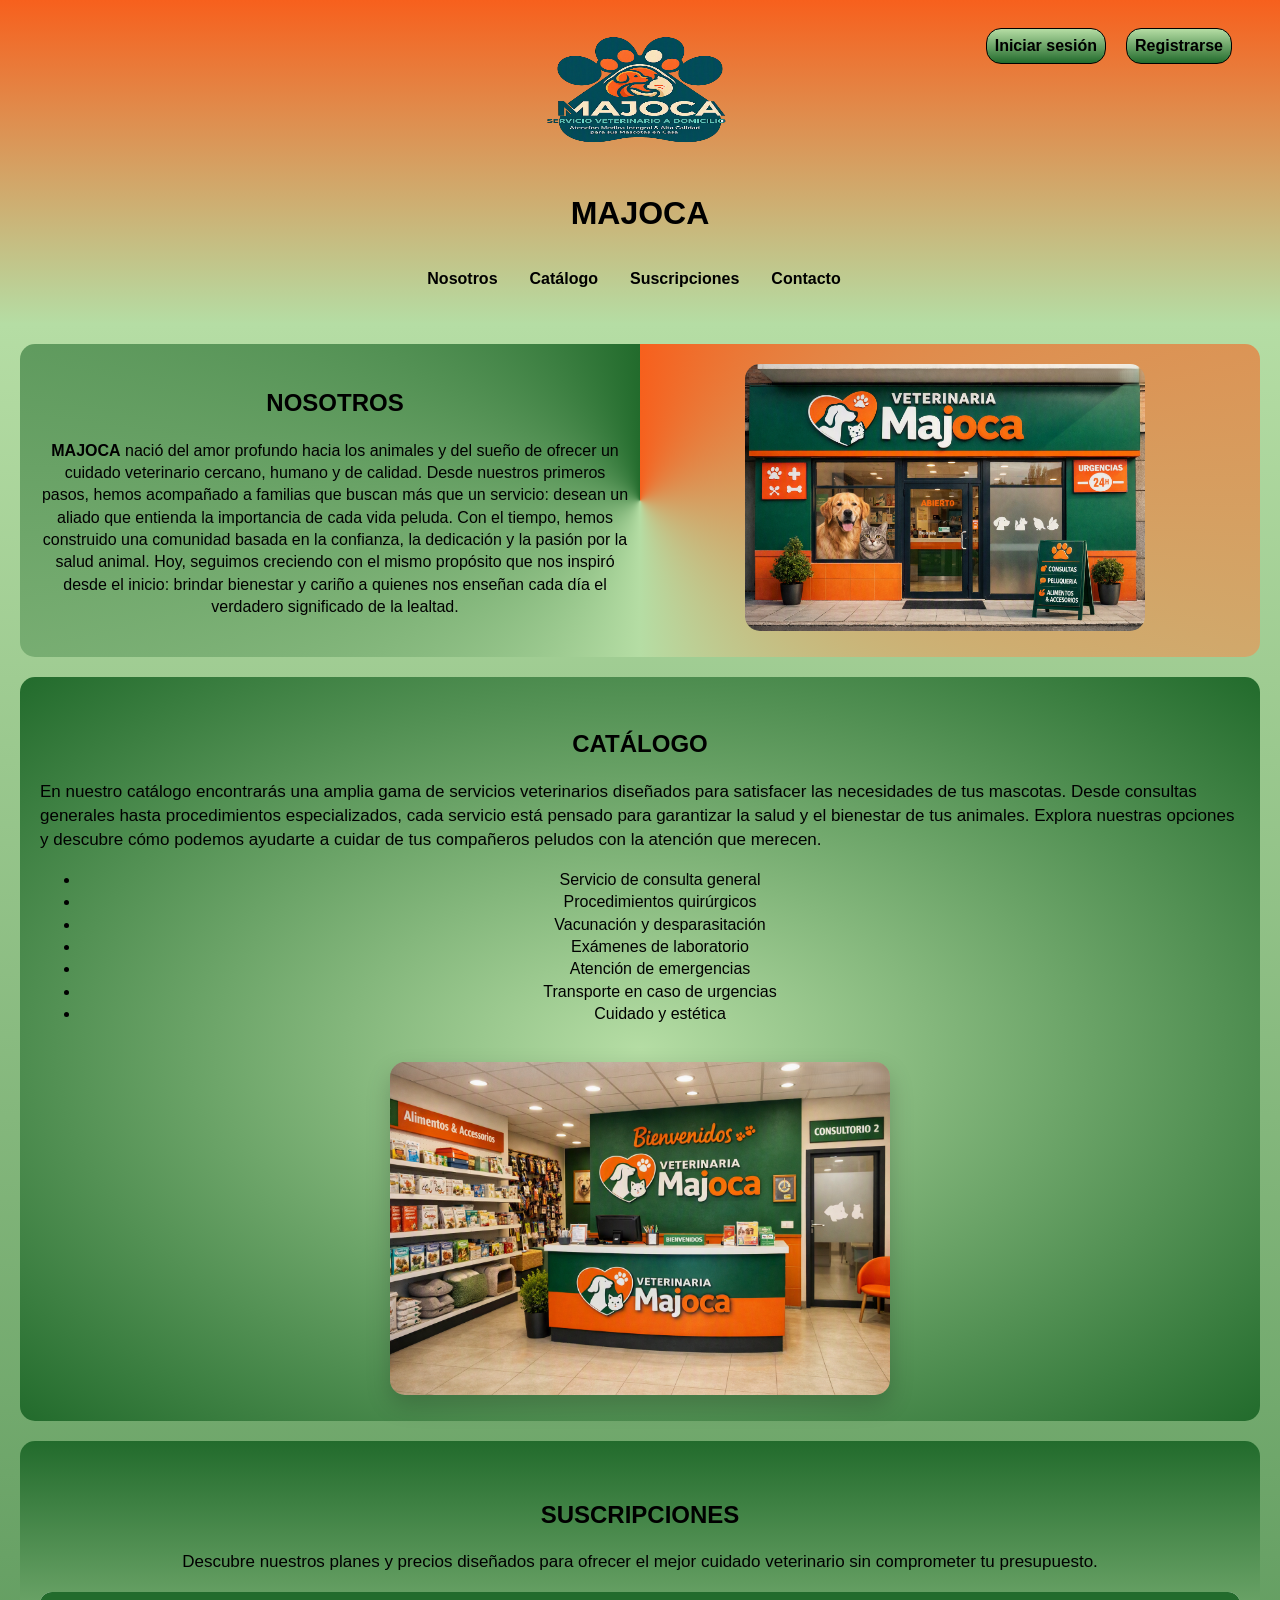
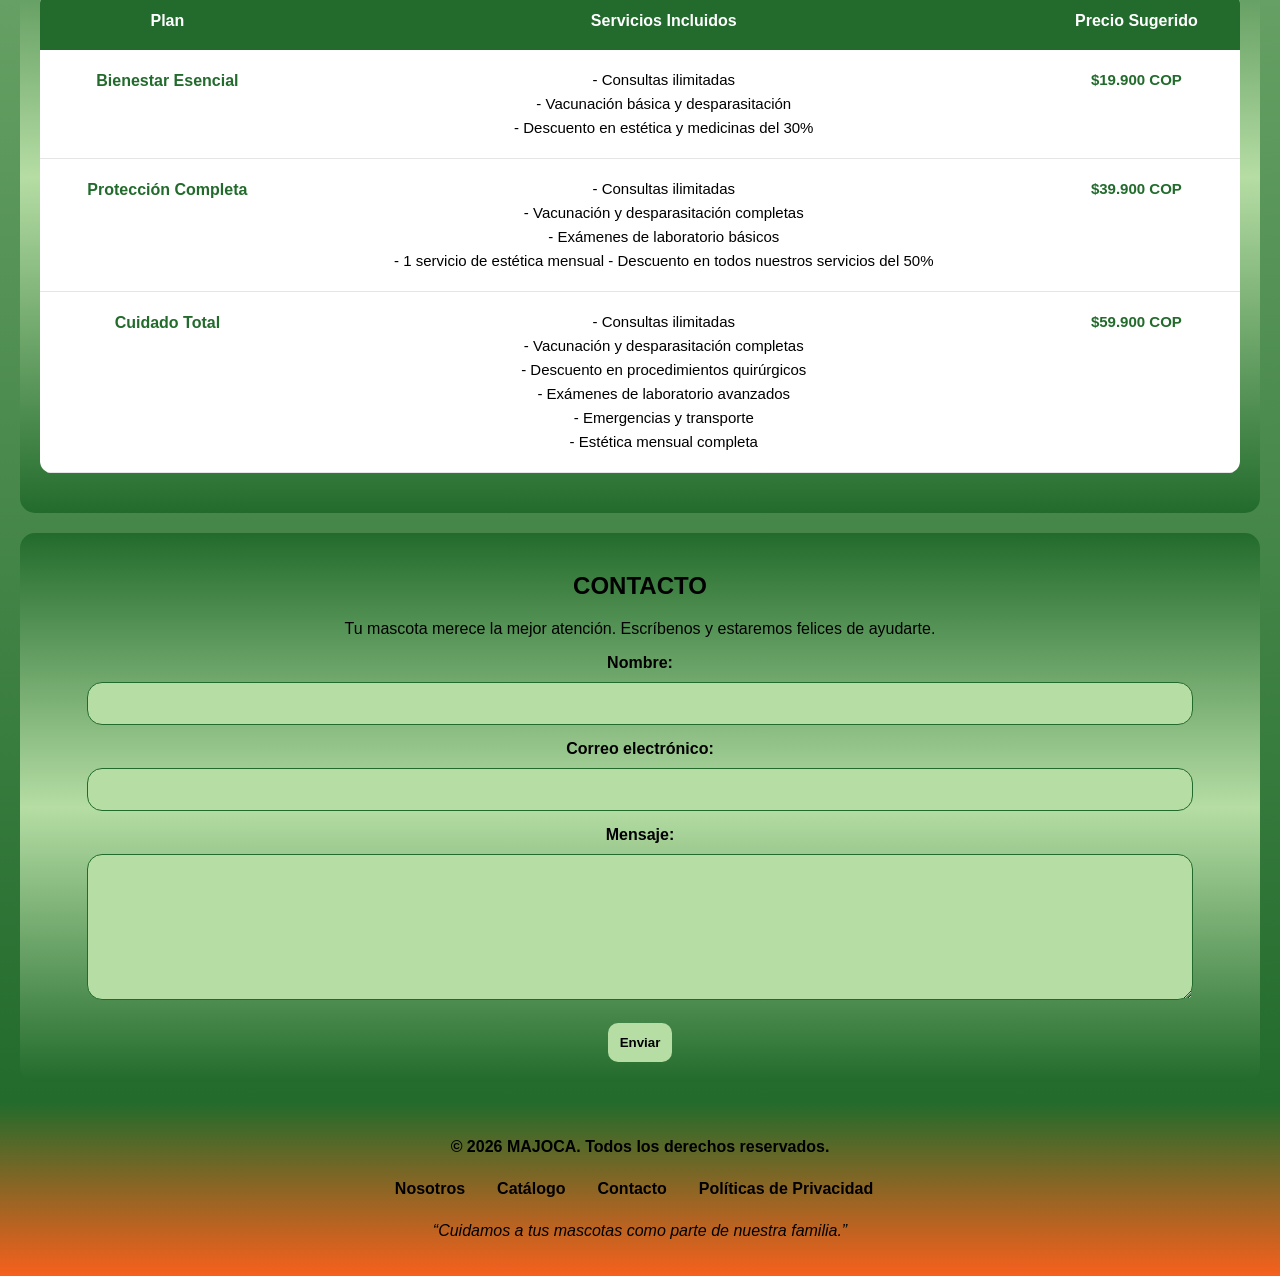
<file: Majoca/index.html>
<!DOCTYPE html>
<html lang="es">
<head>
	<meta charset="UTF-8">
	<meta name="viewport" content="width=device-width, initial-scale=1.0">
	<title>MAJOCA</title>
  <link rel="shortcut icon" href="/imagenes/logotransp.png" type="image/x-icon">

  <link rel="stylesheet" href="css/estilos.css">
</head>
<body>
    <header>
        <div class="logo">
            <img src="imagenes/logotransp.png" alt="logo de MAJOCA veterinaria a domicilio" width="400" height="150">
        </div>    
            
            <h1>MAJOCA</h1>

        <nav>
            <a href="#nosotros">Nosotros</a>
            <a href="#catalogo">Catálogo</a>
            <a href="#suscripciones">Suscripciones</a>
            <a href="#contacto">Contacto</a>
        </nav>

        <div class="auth-buttons">
            <a class="login" href="iniciosesion.html">Iniciar sesión</a>
            <a class="register" href="registro.html">Registrarse</a>
        </div>
    </header>

    <main>
        <section id="nosotros" class="nosotros">
             <div class="texto-nosotros">
            <h2>Nosotros</h2>
            <p><strong>MAJOCA</strong> nació del amor profundo hacia los animales y del sueño de ofrecer un cuidado veterinario cercano, humano y de calidad. Desde nuestros primeros pasos, hemos acompañado a familias que buscan más que un servicio: desean un aliado que entienda la importancia de cada vida peluda. Con el tiempo, hemos construido una comunidad basada en la confianza, la dedicación y la pasión por la salud animal. Hoy, seguimos creciendo con el mismo propósito que nos inspiró desde el inicio: brindar bienestar y cariño a quienes nos enseñan cada día el verdadero significado de la lealtad.</p>
            </div>
            <div class="imagen-nosotros">
            <img src="imagenes/fachada-majoca.png" alt="equipo de MAJOCA veterinaria a domicilio " 
             width="400" height="250"> 
            </div>
        </section>

        <section id="catalogo" class="catalogo">
            <h2>Catálogo</h2>
            <p>En nuestro catálogo encontrarás una amplia gama de servicios veterinarios diseñados para satisfacer las necesidades de tus mascotas. Desde consultas generales hasta procedimientos especializados, cada servicio está pensado para garantizar la salud y el bienestar de tus animales. Explora nuestras opciones y descubre cómo podemos ayudarte a cuidar de tus compañeros peludos con la atención que merecen.</p>
            <div>
              <div>
                <ul>
                    <li>Servicio de consulta general</li>
                    <li>Procedimientos quirúrgicos</li>
                    <li>Vacunación y desparasitación</li>
                    <li>Exámenes de laboratorio</li>
                    <li>Atención de emergencias</li>
                    <li>Transporte en caso de urgencias</li>
                    <li>Cuidado y estética</li>
                </ul>

                
                    <img src="imagenes/interiormajoca.png" alt="servicios de MAJOCA veterinaria a domicilio" width="500" height="250">
                
              </div>
            </div>
        </section>

        <section id="suscripciones" class="suscripciones">
            <h2>Suscripciones</h2>
            <p>Descubre nuestros planes y precios diseñados para ofrecer el mejor cuidado veterinario sin comprometer tu presupuesto.</p>

            <table class="planes">
  <thead>
    <tr>
      <th>Plan</th>
      <th>Servicios Incluidos</th>
      <th>Precio Sugerido</th>
    </tr>
  </thead>
  <tbody>
    <tr>
      <td><strong>Bienestar Esencial</strong></td>
      <td>
        - Consultas ilimitadas <br>
        - Vacunación básica y desparasitación <br>
        - Descuento en estética y medicinas del 30%
      </td>
      <td>$19.900 COP</td>
    </tr>
    <tr>
      <td><strong>Protección Completa</strong></td>
      <td>
        - Consultas ilimitadas <br>
        - Vacunación y desparasitación completas <br>
        - Exámenes de laboratorio básicos <br>
        - 1 servicio de estética mensual
        - Descuento en todos nuestros servicios del 50%
      </td>
      <td>$39.900 COP</td>
    </tr>
    <tr>
      <td><strong>Cuidado Total</strong></td>
      <td>
        - Consultas ilimitadas <br>
        - Vacunación y desparasitación completas <br>
        - Descuento en procedimientos quirúrgicos <br>
        - Exámenes de laboratorio avanzados <br>
        - Emergencias y transporte <br>
        - Estética mensual completa
      </td>
      <td>$59.900 COP </td>
    </tr>
  </tbody>
</table>

        </section>

        <section id="contacto" class="contacto">
            <h2>Contacto</h2>
            <p>Tu mascota merece la mejor atención. Escríbenos y estaremos felices de ayudarte.</p>
            <form action="enviar_formulario.php" method="post">
              <div class="campo">
                <label for="nombre">Nombre:</label>
                <input type="text" id="nombre" name="nombre" required>
              </div>

              <div class="campo">  
                <label for="email">Correo electrónico:</label>
                <input type="email" id="email" name="email" required>
              </div>  

              <div class="campo">  
                <label for="mensaje">Mensaje:</label>
                <textarea id="mensaje" name="mensaje" rows="4" required></textarea>
              </div>
              <div class="boton-form">
                <button type="submit">Enviar</button>
              </div>
            </form>
        </section>
    </main>
    
    <footer class="footer">
  <div class="footer-contenido">
    <p><strong>© 2026 MAJOCA. Todos los derechos reservados.</strong></p>
    
    
      <a href="#nosotros">Nosotros</a></li>
      <a href="#catalogo">Catálogo</a></li>
      <a href="#contacto">Contacto</a></li>
      <a href="#privacidad">Políticas de Privacidad</a></li>
    
    
    <p class="footer_eslogan"><i>“Cuidamos a tus mascotas como parte de nuestra familia.”</i></p>
  </div>
  
</footer>

</body>
</html>
</file>
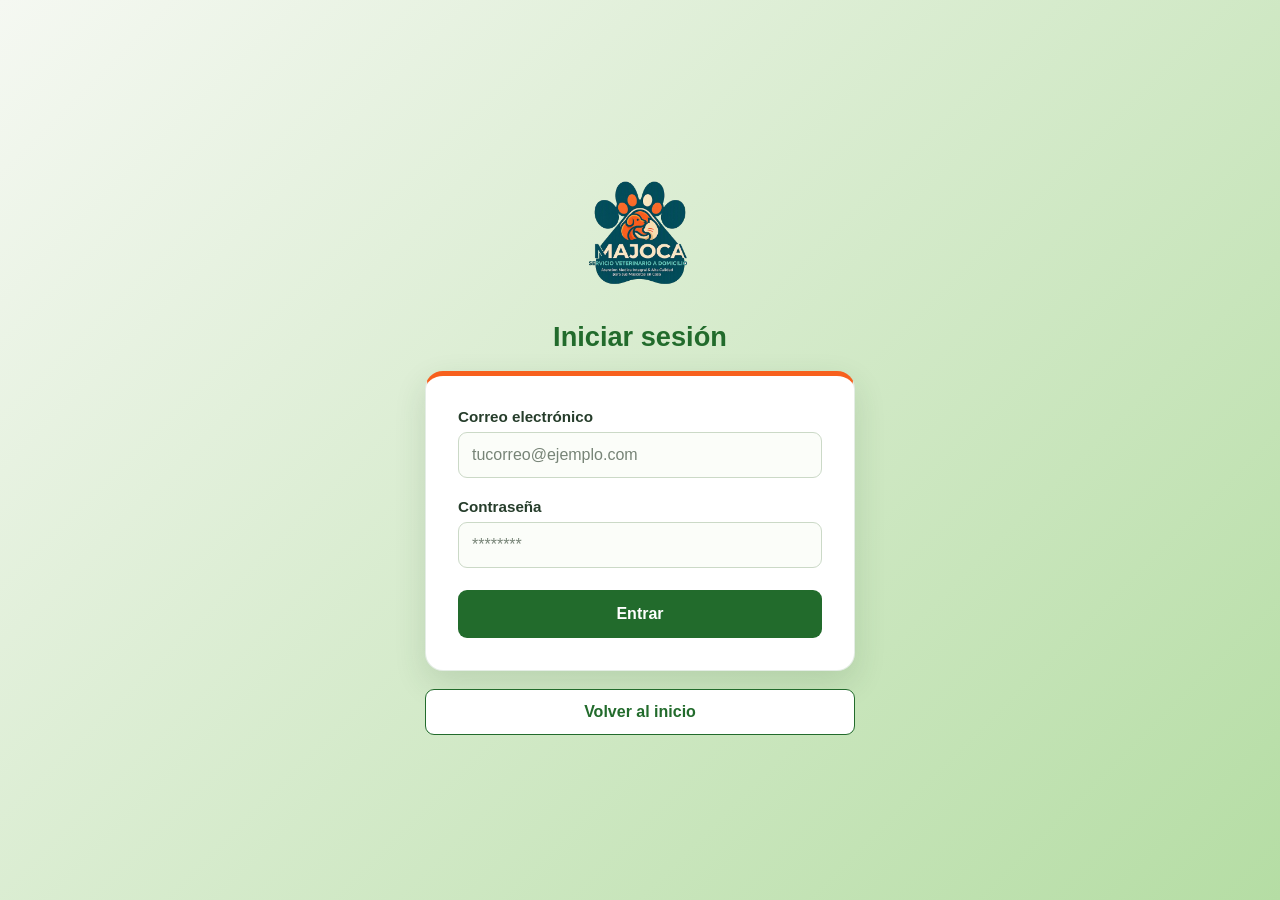
<file: Majoca/iniciosesion.html>
<!DOCTYPE html>
<html lang="es">
<head>
    <meta charset="UTF-8">
    <meta name="viewport" content="width=device-width, initial-scale=1.0">
    <title>Inicio de sesión</title>
    <link rel="stylesheet" href="css/iniciosesion.css">
</head>
<body>

    <img src="imagenes/logotransp.png" alt="Logo majoca">
    <h2>Iniciar sesión</h2>

    <form action="#" method="post">
        <label for="email">Correo electrónico</label><br>
        <input type="email" id="email" name="email" placeholder="tucorreo@ejemplo.com" required><br><br>

        <label for="password">Contraseña</label><br>
        <input type="password" id="password" name="password" placeholder="********" required><br><br>

        <button type="submit">Entrar</button>
    </form>

    <a class="back-button" href="index.html">Volver al inicio</a>
</body>
</html>
</file>
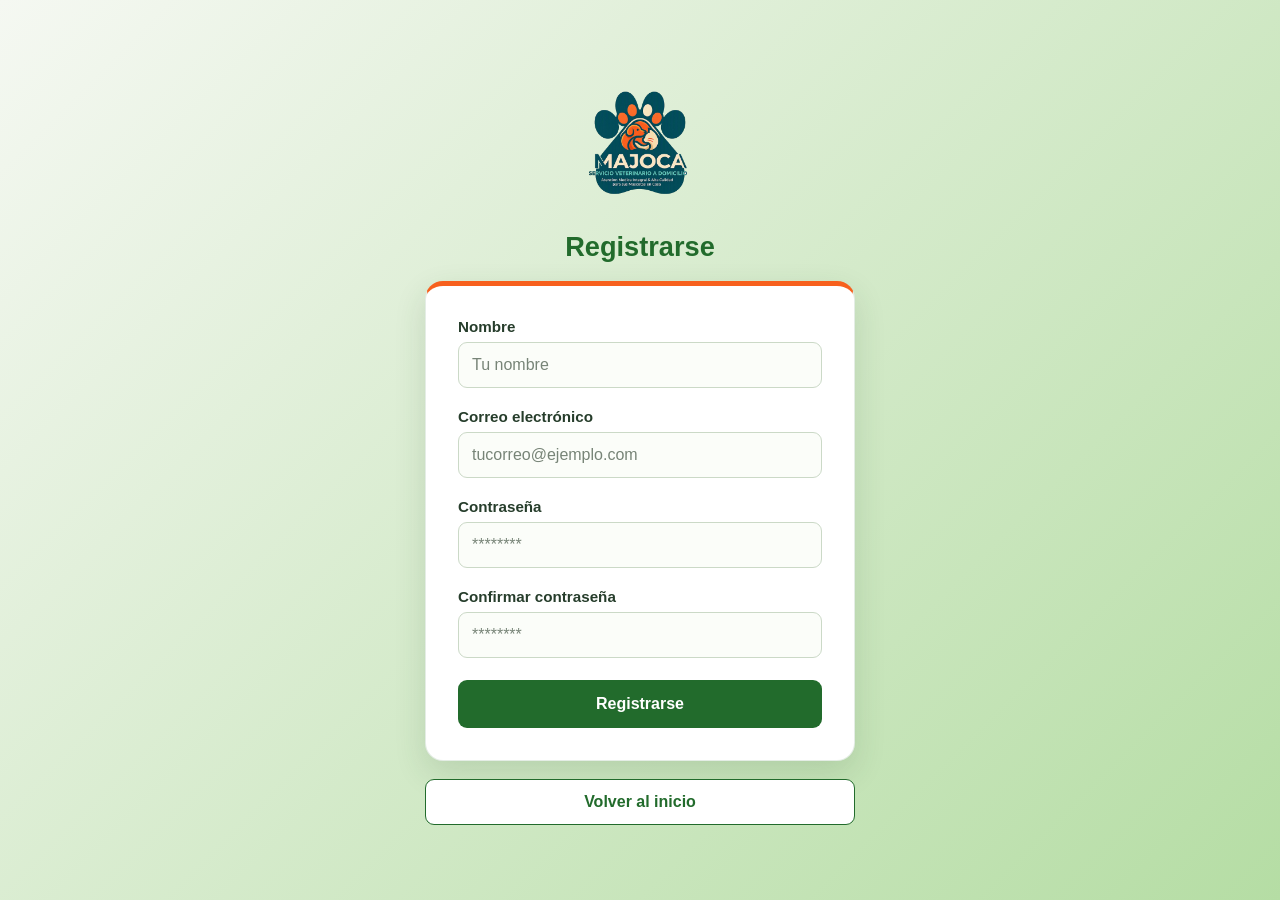
<file: Majoca/registro.html>
<!DOCTYPE html>
<html lang="es">
<head>
    <meta charset="UTF-8">
    <meta name="viewport" content="width=device-width, initial-scale=1.0">
    <title>Registro</title>
    <link rel="stylesheet" href="css/registro.css">
</head>
<body>
    <img src="imagenes/logotransp.png" alt="Logo majoca">
    <h2>Registrarse</h2>

    <form action="#" method="post">
        <label for="nombre">Nombre</label><br>
        <input type="text" id="nombre" name="nombre" placeholder="Tu nombre" required><br><br>

        <label for="email">Correo electrónico</label><br>
        <input type="email" id="email" name="email" placeholder="tucorreo@ejemplo.com" required><br><br>

        <label for="password">Contraseña</label><br>
        <input type="password" id="password" name="password" placeholder="********" required><br><br>

        <label for="confirm-password">Confirmar contraseña</label><br>
        <input type="password" id="confirm-password" name="confirm-password" placeholder="********" required><br><br>

        <button type="submit">Registrarse</button>
    </form>

    <a class="back-button" href="index.html">Volver al inicio</a>
</body>
</html>
</file>
<file: Majoca/css/estilos.css>
body{
    margin: 0;
    padding: 0;
    text-align: center;
}

header{
    padding: 20px;
    text-align: center;
    background: linear-gradient(#F7601D,#b5dda4);
}

nav{
    padding: 8px;
}

a{
    display: inline-block;
    text-decoration: none;
    color: #000;
    font-weight: bold;
    padding: 8px;
    margin-right: 12px;
    font-family: Arial, Helvetica, sans-serif;
    transition: all 0.3s ease;
}


nav a:hover{
    background-color: #549439;
    border-radius: 15px;
    color: #fefefe;
    transform: scale(1.15);
    box-shadow: 0 4px 8px rgba(0, 0, 0, 0.3); 
    
}

.auth-buttons{
    padding: 8px;
    color: #000;
    font-weight: bold;
    display:flex;
    justify-content: flex-end;
    position: absolute;
    top: 20px;
    right: 20px;
}

.login,.register{
    background: linear-gradient(#b5dda4, #226b2c);
    cursor: pointer;
    border: 1px solid #000;
    border-radius: 15px;
    margin-right: 20px;
}


h1,h2{
    font-family: 'Poppins', sans-serif;
    font-weight: bold;
    text-transform: uppercase;
    
}



main{
    background: linear-gradient(#b5dda4, #226b2c);
    padding: 20px;
   


}

.nosotros{
    background: conic-gradient(#F7601D,#b5dda4, #226b2c);
    padding: 20px;
    border-radius: 15px;
    display: flex;
    justify-content: space-between;
    align-items: center;
    font-family:Arial, Helvetica, sans-serif;
    line-height: 1.4;
}

.texto-nosotros{
    flex: 1;
    padding-right: 20px;
}

.imagen-nosotros{
    flex: 1;
    text-align: center;
}

.imagen-nosotros img{
    max-width: 100%;
    height: auto;
    border-radius: 15px;
    transition: 0.20s ease;
}
.imagen-nosotros img:hover
{
    transform: scale(1.02);
}

.catalogo{
    background: radial-gradient(#b5dda4, #226b2c);
    padding: 20px;
    border-radius: 15px;
    margin-top: 20px;
    font-family: Arial, Helvetica, sans-serif;
    line-height: 1.4;
}
.catalogo h2
{
    margin-top: 30px;
}
.catalogo p
{
    text-align: left;
    font-size: 17px;
    
}


.catalogo img{
    max-width: 100%;
    height: auto;
    border-radius: 15px;
    transition: 0.20s ease;
    margin-top: 20px;
    box-shadow: 0 10px 25px rgba(0, 0, 0, 0.2); 
}
.catalogo img:hover
{
    transform: scale(1.02);
}


.suscripciones {
    background: linear-gradient(#226b2c, #b5dda4, #226b2c);
    padding: 40px 20px;
    border-radius: 15px;
    margin-top: 20px;
    font-family: Arial, Helvetica, sans-serif;
}

.suscripciones p {
    font-size: 17px;
    line-height: 1.5;
}

.planes {
    width: 100%;
    margin: 0 auto; 
    background-color: #ffffff;
    border-collapse: collapse; 
    border-radius: 12px;
    overflow: hidden; 
}

.planes thead tr {
    background-color: #226b2c;
}

.planes th {
    color: #ffffff;
    padding: 20px;
    font-size: 16px;
    font-weight: bold;
}


.planes td {
    padding: 18px 20px;
    font-size: 15px;
    vertical-align: top;
    line-height: 1.6; 
}


.planes tbody tr {
    border-bottom: 1px solid #e5e5e5;
     transition: background-color 0.2s ease;
}
.planes tbody tr:hover {
    background-color: #b4b4b4; 
}


.planes tbody td:first-child {
    color: #226b2c; 
    font-size: 16px;
}


.planes tbody td:last-child {
    font-weight: bold;
    color: #226b2c;

}


.contacto{
    background: linear-gradient(#226b2c,#b5dda4, #226b2c);
    padding: 20px;
    border-radius: 15px;
    margin-top: 20px;
}
.contacto p{
    font-family: Arial, Helvetica, sans-serif;
}

form .campo{
    margin-bottom: 15px;
}

form .campo label{
    display: block;
    font-weight: 600;
}

form .campo input, textarea{
    width: 90%;
    padding: 12px;
    border: 1px solid #226b2c;
    border-radius: 15px;
    margin-top: 10px;
    background-color: #b5dda4;
    font-size: 15px;
}

form .campo textarea{
    resize: vertical;
    min-height: 120px;
}

button{
    background-color: #b5dda4;
    cursor: pointer;
    margin-top: 4px;
    font-weight: bolder;
    padding: 12px;
    border: none;
    border-radius: 10px;
}
label{
    font-family: Arial, Helvetica, sans-serif;
}


footer{
    background: linear-gradient(#226b2c, #F7601D);
    padding: 20px;
    text-align: center;
    
}

footer a:hover{
    background-color: #b5dda4;
    border-radius: 15px;
}
footer div strong{
    font-family: Arial, Helvetica, sans-serif;
}
.footer_eslogan{
    font-family: Arial, Helvetica, sans-serif;
}
</file>
<file: Majoca/css/iniciosesion.css>
* {
    box-sizing: border-box;
}

body {
    min-height: 100vh;
    margin: 0;
    padding: 32px 16px;
    display: flex;
    flex-direction: column;
    align-items: center;
    justify-content: center;
    gap: 18px;
    background: linear-gradient(135deg, #f5f8f2, #b5dda4);
    color: #233126;
    font-family: Arial, Helvetica, sans-serif;
}

body > img {
    display: block;
    width: 100%;
    max-width: 220px;
    height: auto;
    margin-bottom: -8px;
}

h2 {
    margin: 0;
    color: #226b2c;
    font-size: 1.7rem;
    text-align: center;
}

form {
    width: 100%;
    max-width: 430px;
    padding: 32px;
    border: 1px solid rgba(34, 107, 44, 0.12);
    border-top: 5px solid #f7601d;
    border-radius: 18px;
    background-color: #fff;
    box-shadow: 0 12px 32px rgba(34, 70, 38, 0.14);
    text-align: left;
}

form br {
    display: none;
}

form label {
    display: block;
    margin-bottom: 7px;
    color: #263d2b;
    font-size: 0.95rem;
    font-weight: 600;
}

form input {
    display: block;
    width: 100%;
    min-height: 46px;
    margin: 0 0 20px;
    padding: 11px 13px;
    border: 1px solid #cbd9c7;
    border-radius: 9px;
    background-color: #fbfdf9;
    color: #233126;
    font: inherit;
}

form input::placeholder {
    color: #778477;
}

form input:focus-visible {
    border-color: #226b2c;
    outline: 3px solid rgba(34, 107, 44, 0.18);
}

form button {
    width: 100%;
    min-height: 48px;
    margin-top: 2px;
    border: 0;
    border-radius: 9px;
    background-color: #226b2c;
    color: #fff;
    cursor: pointer;
    font: inherit;
    font-weight: 700;
    transition: background-color 0.2s ease, transform 0.2s ease;
}

form button:hover {
    background-color: #185522;
}

form button:active {
    transform: translateY(1px);
}

form button:focus-visible {
    outline: 3px solid #f7601d;
    outline-offset: 3px;
}

.back-button {
    display: inline-flex;
    width: 100%;
    max-width: 430px;
    min-height: 46px;
    align-items: center;
    justify-content: center;
    padding: 12px;
    border: 1px solid #226b2c;
    border-radius: 9px;
    background-color: #fff;
    color: #226b2c;
    font-weight: 700;
    text-decoration: none;
    transition: background-color 0.2s ease, color 0.2s ease;
}

.back-button:hover {
    background-color: #226b2c;
    color: #fff;
}

.back-button:focus-visible {
    outline: 3px solid #f7601d;
    outline-offset: 3px;
}

@media (max-width: 480px) {
    form {
        padding: 26px 22px;
    }
}
</file>
<file: Majoca/css/registro.css>
* {
    box-sizing: border-box;
}

body {
    min-height: 100vh;
    margin: 0;
    padding: 32px 16px;
    display: flex;
    flex-direction: column;
    align-items: center;
    justify-content: center;
    gap: 18px;
    background: linear-gradient(135deg, #f5f8f2, #b5dda4);
    color: #233126;
    font-family: Arial, Helvetica, sans-serif;
}

body > img {
    display: block;
    width: 100%;
    max-width: 220px;
    height: auto;
    margin-bottom: -8px;
}

h2 {
    margin: 0;
    color: #226b2c;
    font-size: 1.7rem;
    text-align: center;
}

form {
    width: 100%;
    max-width: 430px;
    padding: 32px;
    border: 1px solid rgba(34, 107, 44, 0.12);
    border-top: 5px solid #f7601d;
    border-radius: 18px;
    background-color: #fff;
    box-shadow: 0 12px 32px rgba(34, 70, 38, 0.14);
    text-align: left;
}

form br {
    display: none;
}

form label {
    display: block;
    margin-bottom: 7px;
    color: #263d2b;
    font-size: 0.95rem;
    font-weight: 600;
}

form input {
    display: block;
    width: 100%;
    min-height: 46px;
    margin: 0 0 20px;
    padding: 11px 13px;
    border: 1px solid #cbd9c7;
    border-radius: 9px;
    background-color: #fbfdf9;
    color: #233126;
    font: inherit;
}

form input::placeholder {
    color: #778477;
}

form input:focus-visible {
    border-color: #226b2c;
    outline: 3px solid rgba(34, 107, 44, 0.18);
}

form button {
    width: 100%;
    min-height: 48px;
    margin-top: 2px;
    border: 0;
    border-radius: 9px;
    background-color: #226b2c;
    color: #fff;
    cursor: pointer;
    font: inherit;
    font-weight: 700;
    transition: background-color 0.2s ease, transform 0.2s ease;
}

form button:hover {
    background-color: #185522;
}

form button:active {
    transform: translateY(1px);
}

form button:focus-visible {
    outline: 3px solid #f7601d;
    outline-offset: 3px;
}

.back-button {
    display: inline-flex;
    width: 100%;
    max-width: 430px;
    min-height: 46px;
    align-items: center;
    justify-content: center;
    padding: 12px;
    border: 1px solid #226b2c;
    border-radius: 9px;
    background-color: #fff;
    color: #226b2c;
    font-weight: 700;
    text-decoration: none;
    transition: background-color 0.2s ease, color 0.2s ease;
}

.back-button:hover {
    background-color: #226b2c;
    color: #fff;
}

.back-button:focus-visible {
    outline: 3px solid #f7601d;
    outline-offset: 3px;
}

@media (max-width: 480px) {
    form {
        padding: 26px 22px;
    }
}
</file>
